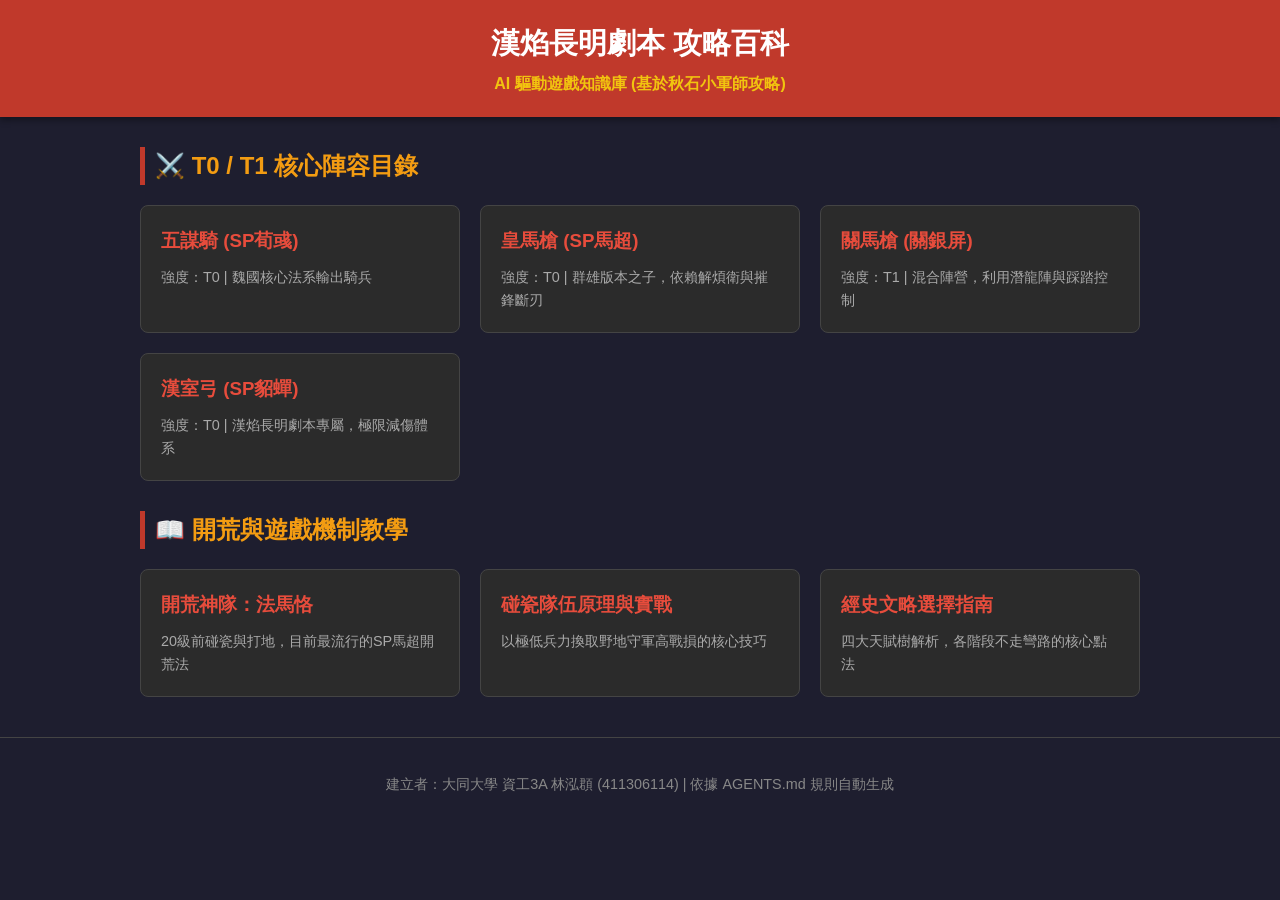
<file: index.html>
<!DOCTYPE html>
<html lang="zh-TW">
<head>
    <meta charset="UTF-8">
    <meta name="viewport" content="width=device-width, initial-scale=1.0">
    <title>漢焰長明 - 三戰攻略知識庫</title>
    <link rel="stylesheet" href="css/style.css">
</head>
<body>
    <header>
        <h1>漢焰長明劇本 攻略百科</h1>
        <p>AI 驅動遊戲知識庫 (基於秋石小軍師攻略)</p>
    </header>
    <main>
        <h2>⚔️ T0 / T1 核心陣容目錄</h2>
        <div class="grid-container">
            <a href="lineups/wu-mou-qi.html" class="card">
                <h3>五謀騎 (SP荀彧)</h3>
                <p>強度：T0 | 魏國核心法系輸出騎兵</p>
            </a>
            <a href="lineups/huang-ma-qiang.html" class="card">
                <h3>皇馬槍 (SP馬超)</h3>
                <p>強度：T0 | 群雄版本之子，依賴解煩衛與摧鋒斷刃</p>
            </a>
            <a href="lineups/guan-ma-qiang.html" class="card">
                <h3>關馬槍 (關銀屏)</h3>
                <p>強度：T1 | 混合陣營，利用潛龍陣與踩踏控制</p>
            </a>
            <a href="lineups/han-shi-gong.html" class="card">
                <h3>漢室弓 (SP貂蟬)</h3>
                <p>強度：T0 | 漢焰長明劇本專屬，極限減傷體系</p>
            </a>
        </div>

        <h2>📖 開荒與遊戲機制教學</h2>
        <div class="grid-container">
            <a href="lineups/fa-ma-ke.html" class="card">
                <h3>開荒神隊：法馬恪</h3>
                <p>20級前碰瓷與打地，目前最流行的SP馬超開荒法</p>
            </a>
            <a href="guides/peng-ci.html" class="card">
                <h3>碰瓷隊伍原理與實戰</h3>
                <p>以極低兵力換取野地守軍高戰損的核心技巧</p>
            </a>
            <a href="guides/wen-lue.html" class="card">
                <h3>經史文略選擇指南</h3>
                <p>四大天賦樹解析，各階段不走彎路的核心點法</p>
            </a>
        </div>
    </main>
    <footer>
        <p>建立者：大同大學 資工3A 林泓頵 (411306114) | 依據 AGENTS.md 規則自動生成</p>
    </footer>
</body>
</html>
</file>
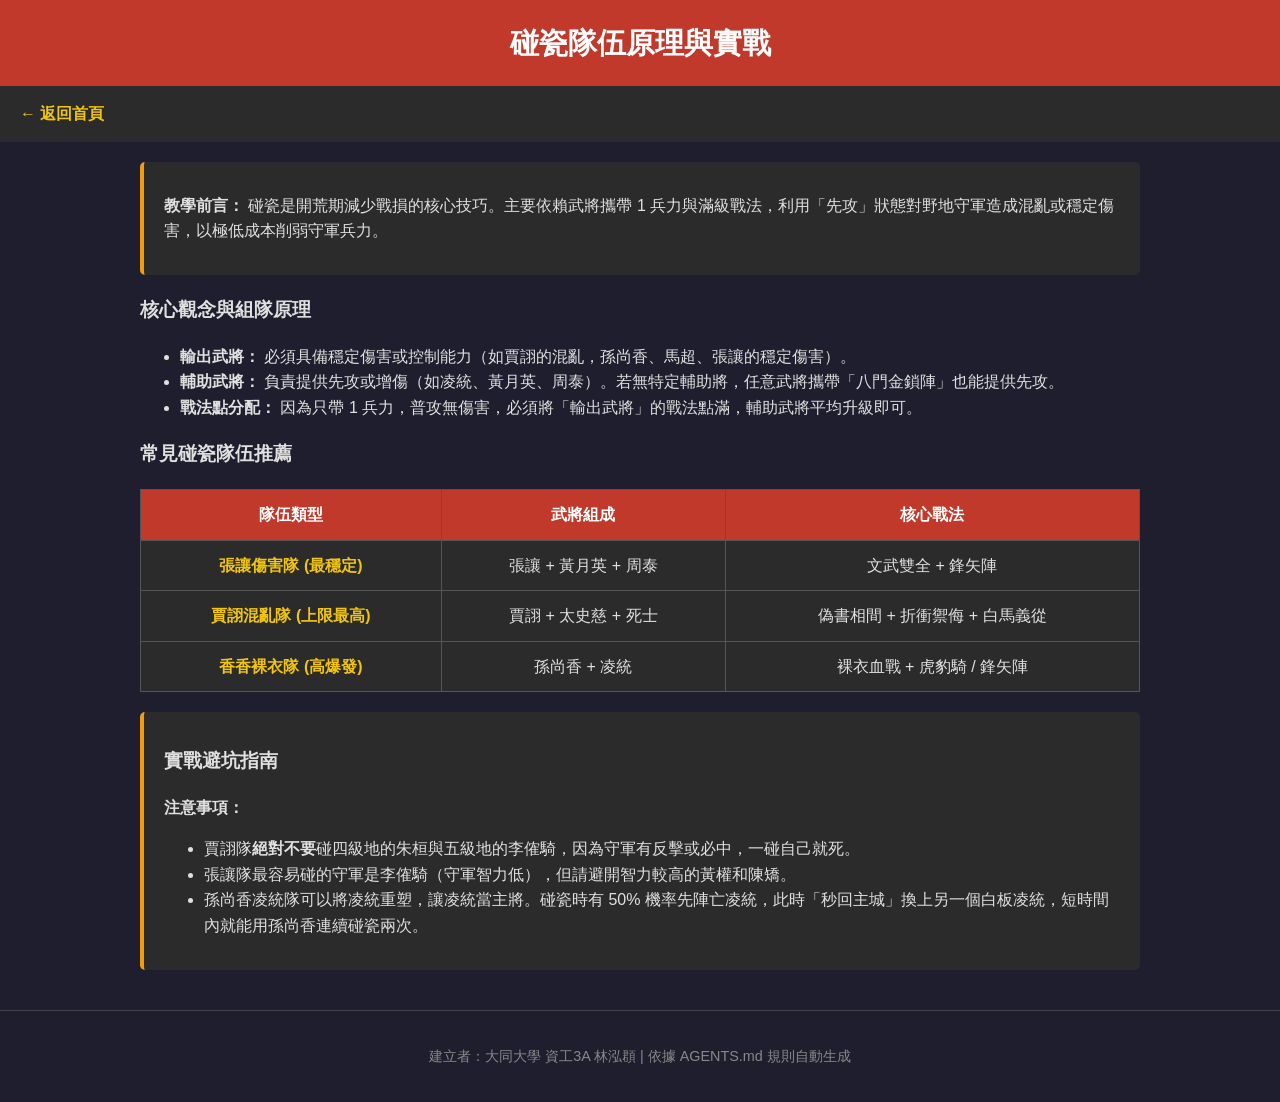
<file: guides/peng-ci.html>
<!DOCTYPE html>
<html lang="zh-TW">
<head>
    <meta charset="UTF-8">
    <meta name="viewport" content="width=device-width, initial-scale=1.0">
    <title>碰瓷教學 - 攻略百科</title>
    <link rel="stylesheet" href="../css/style.css">
</head>
<body>
    <header>
        <h1>碰瓷隊伍原理與實戰</h1>
    </header>
    <div class="back-nav">
        <a href="../index.html" class="back-btn">← 返回首頁</a>
    </div>
    
    <main>
        <section class="guide-intro">
            <p><strong>教學前言：</strong> 碰瓷是開荒期減少戰損的核心技巧。主要依賴武將攜帶 1 兵力與滿級戰法，利用「先攻」狀態對野地守軍造成混亂或穩定傷害，以極低成本削弱守軍兵力。</p>
        </section>
        
        <section class="guide-content">
            <h3>核心觀念與組隊原理</h3>
            <ul>
                <li><strong>輸出武將：</strong> 必須具備穩定傷害或控制能力（如賈詡的混亂，孫尚香、馬超、張讓的穩定傷害）。</li>
                <li><strong>輔助武將：</strong> 負責提供先攻或增傷（如凌統、黃月英、周泰）。若無特定輔助將，任意武將攜帶「八門金鎖陣」也能提供先攻。</li>
                <li><strong>戰法點分配：</strong> 因為只帶 1 兵力，普攻無傷害，必須將「輸出武將」的戰法點滿，輔助武將平均升級即可。</li>
            </ul>

            <h3>常見碰瓷隊伍推薦</h3>
            <table>
                <tr>
                    <th>隊伍類型</th>
                    <th>武將組成</th>
                    <th>核心戰法</th>
                </tr>
                <tr>
                    <td>張讓傷害隊 (最穩定)</td>
                    <td>張讓 + 黃月英 + 周泰</td>
                    <td>文武雙全 + 鋒矢陣</td>
                </tr>
                <tr>
                    <td>賈詡混亂隊 (上限最高)</td>
                    <td>賈詡 + 太史慈 + 死士</td>
                    <td>偽書相間 + 折衝禦侮 + 白馬義從</td>
                </tr>
                <tr>
                    <td>香香裸衣隊 (高爆發)</td>
                    <td>孫尚香 + 凌統</td>
                    <td>裸衣血戰 + 虎豹騎 / 鋒矢陣</td>
                </tr>
            </table>
        </section>

        <section class="strategy-notes">
            <h3>實戰避坑指南</h3>
            <p><strong>注意事項：</strong></p>
            <ul>
                <li>賈詡隊<strong>絕對不要</strong>碰四級地的朱桓與五級地的李傕騎，因為守軍有反擊或必中，一碰自己就死。</li>
                <li>張讓隊最容易碰的守軍是李傕騎（守軍智力低），但請避開智力較高的黃權和陳矯。</li>
                <li>孫尚香凌統隊可以將凌統重塑，讓凌統當主將。碰瓷時有 50% 機率先陣亡凌統，此時「秒回主城」換上另一個白板凌統，短時間內就能用孫尚香連續碰瓷兩次。</li>
            </ul>
        </section>
    </main>
    <footer>
        <p>建立者：大同大學 資工3A 林泓頵 | 依據 AGENTS.md 規則自動生成</p>
    </footer>
</body>
</html>
</file>
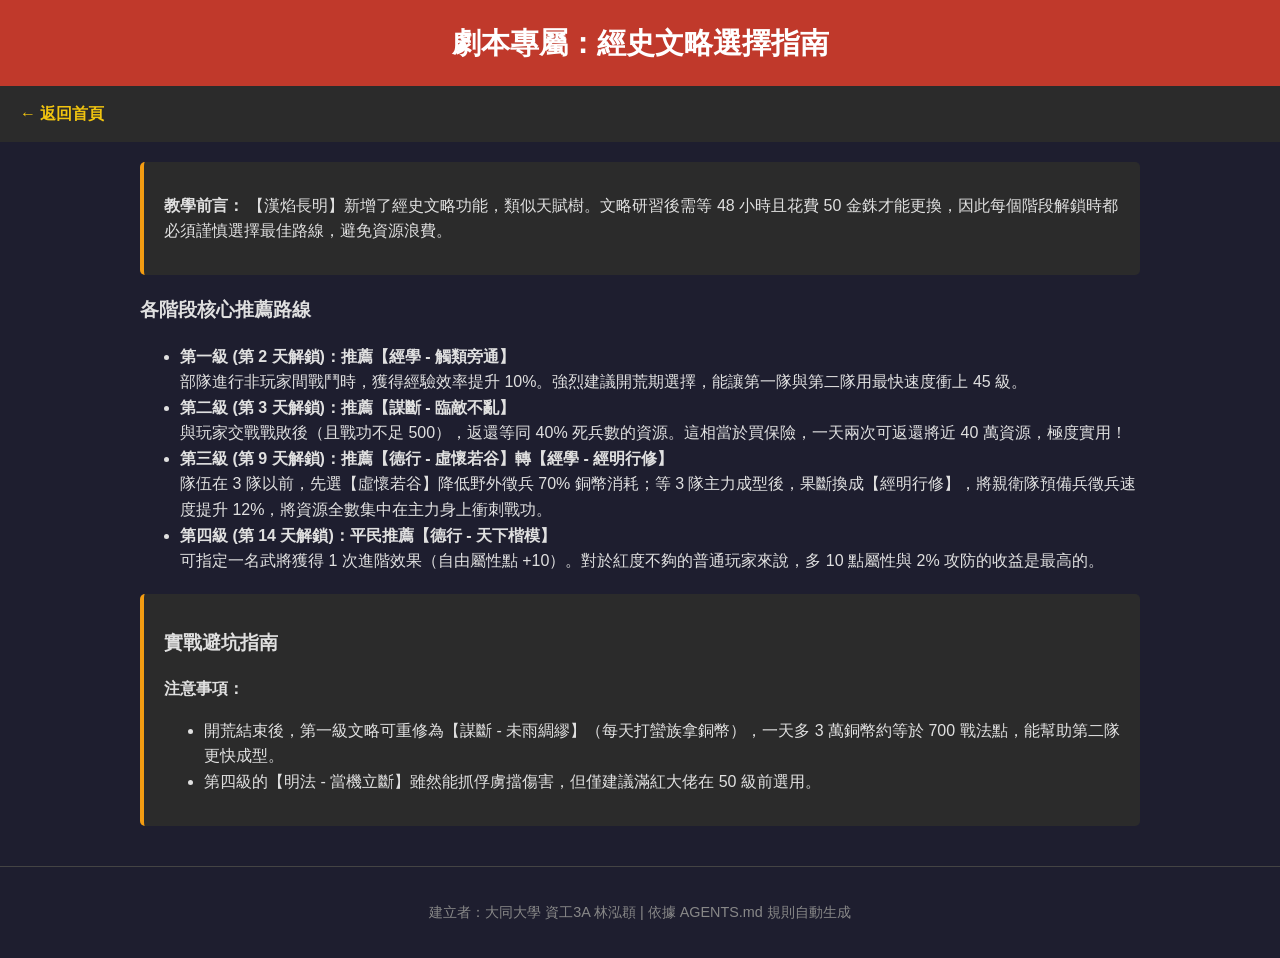
<file: guides/wen-lue.html>
<!DOCTYPE html>
<html lang="zh-TW">
<head>
    <meta charset="UTF-8">
    <meta name="viewport" content="width=device-width, initial-scale=1.0">
    <title>經史文略選擇指南 - 攻略百科</title>
    <link rel="stylesheet" href="../css/style.css">
</head>
<body>
    <header>
        <h1>劇本專屬：經史文略選擇指南</h1>
    </header>
    <div class="back-nav">
        <a href="../index.html" class="back-btn">← 返回首頁</a>
    </div>
    
    <main>
        <section class="guide-intro">
            <p><strong>教學前言：</strong> 【漢焰長明】新增了經史文略功能，類似天賦樹。文略研習後需等 48 小時且花費 50 金銖才能更換，因此每個階段解鎖時都必須謹慎選擇最佳路線，避免資源浪費。</p>
        </section>
        
        <section class="guide-content">
            <h3>各階段核心推薦路線</h3>
            <ul>
                <li><strong>第一級 (第 2 天解鎖)：推薦【經學 - 觸類旁通】</strong><br>
                部隊進行非玩家間戰鬥時，獲得經驗效率提升 10%。強烈建議開荒期選擇，能讓第一隊與第二隊用最快速度衝上 45 級。</li>
                
                <li><strong>第二級 (第 3 天解鎖)：推薦【謀斷 - 臨敵不亂】</strong><br>
                與玩家交戰戰敗後（且戰功不足 500），返還等同 40% 死兵數的資源。這相當於買保險，一天兩次可返還將近 40 萬資源，極度實用！</li>
                
                <li><strong>第三級 (第 9 天解鎖)：推薦【德行 - 虛懷若谷】轉【經學 - 經明行修】</strong><br>
                隊伍在 3 隊以前，先選【虛懷若谷】降低野外徵兵 70% 銅幣消耗；等 3 隊主力成型後，果斷換成【經明行修】，將親衛隊預備兵徵兵速度提升 12%，將資源全數集中在主力身上衝刺戰功。</li>
                
                <li><strong>第四級 (第 14 天解鎖)：平民推薦【德行 - 天下楷模】</strong><br>
                可指定一名武將獲得 1 次進階效果（自由屬性點 +10）。對於紅度不夠的普通玩家來說，多 10 點屬性與 2% 攻防的收益是最高的。</li>
            </ul>
        </section>

        <section class="strategy-notes">
            <h3>實戰避坑指南</h3>
            <p><strong>注意事項：</strong></p>
            <ul>
                <li>開荒結束後，第一級文略可重修為【謀斷 - 未雨綢繆】（每天打蠻族拿銅幣），一天多 3 萬銅幣約等於 700 戰法點，能幫助第二隊更快成型。</li>
                <li>第四級的【明法 - 當機立斷】雖然能抓俘虜擋傷害，但僅建議滿紅大佬在 50 級前選用。</li>
            </ul>
        </section>
    </main>
    <footer>
        <p>建立者：大同大學 資工3A 林泓頵 | 依據 AGENTS.md 規則自動生成</p>
    </footer>
</body>
</html>
</file>
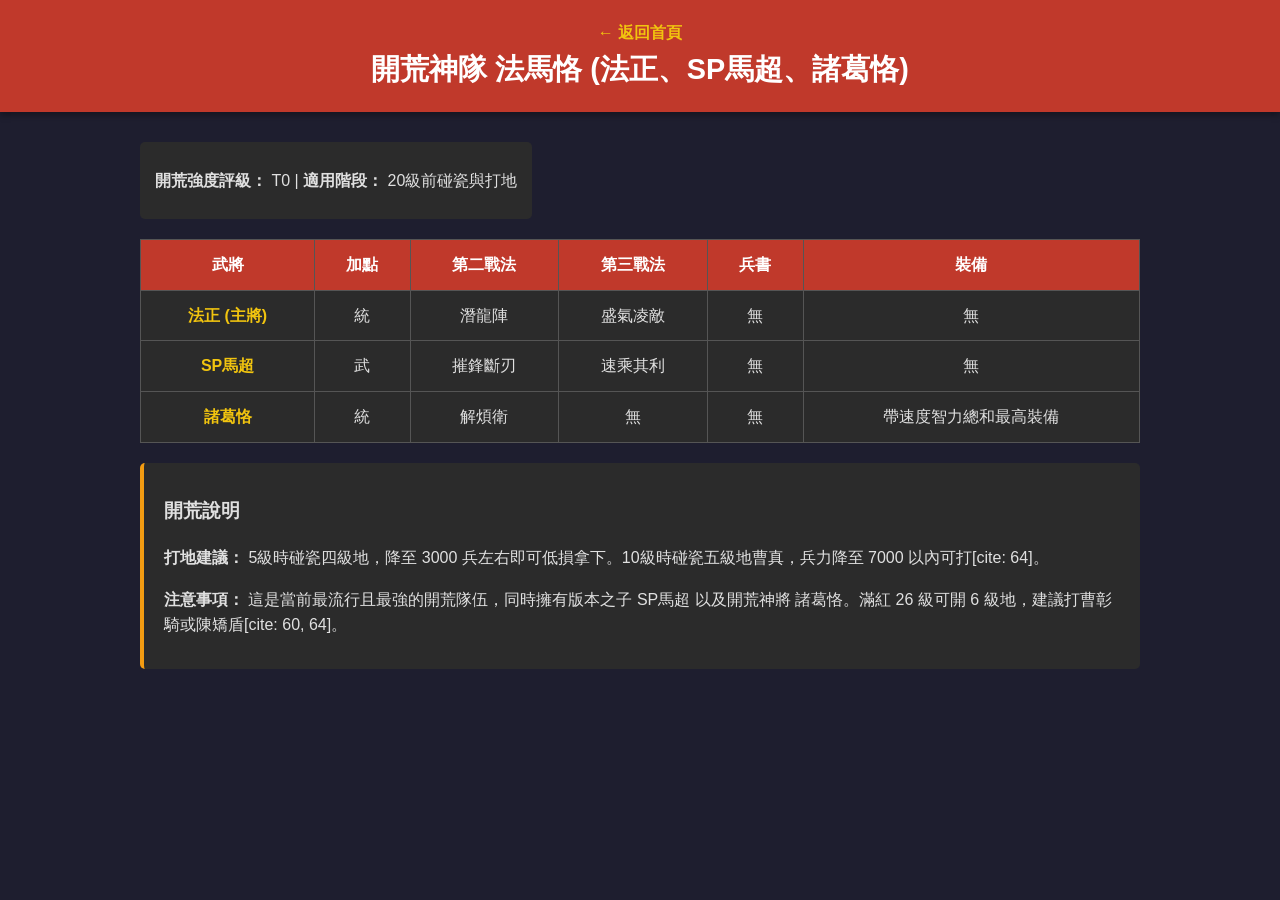
<file: lineups/fa-ma-ke.html>
<!DOCTYPE html>
<html lang="zh-TW">
<head>
    <meta charset="UTF-8">
    <meta name="viewport" content="width=device-width, initial-scale=1.0">
    <title>T0開荒 法馬恪 - 攻略百科</title>
    <link rel="stylesheet" href="../css/style.css">
</head>
<body>
    <header>
        <a href="../index.html" class="back-btn">← 返回首頁</a>
        <h1>開荒神隊 法馬恪 (法正、SP馬超、諸葛恪)</h1>
    </header>
    <main>
        <section class="team-info">
            <p><strong>開荒強度評級：</strong> T0 | <strong>適用階段：</strong> 20級前碰瓷與打地</p>
        </section>
        
        <section class="lineup-table">
            <table>
                <tr>
                    <th>武將</th>
                    <th>加點</th>
                    <th>第二戰法</th>
                    <th>第三戰法</th>
                    <th>兵書</th>
                    <th>裝備</th>
                </tr>
                <tr>
                    <td>法正 (主將)</td>
                    <td>統</td>
                    <td>潛龍陣</td>
                    <td>盛氣凌敵</td>
                    <td>無</td>
                    <td>無</td>
                </tr>
                <tr>
                    <td>SP馬超</td>
                    <td>武</td>
                    <td>摧鋒斷刃</td>
                    <td>速乘其利</td>
                    <td>無</td>
                    <td>無</td>
                </tr>
                <tr>
                    <td>諸葛恪</td>
                    <td>統</td>
                    <td>解煩衛</td>
                    <td>無</td>
                    <td>無</td>
                    <td>帶速度智力總和最高裝備</td>
                </tr>
            </table>
        </section>

        <section class="strategy-notes">
            <h3>開荒說明</h3>
            <p><strong>打地建議：</strong> 5級時碰瓷四級地，降至 3000 兵左右即可低損拿下。10級時碰瓷五級地曹真，兵力降至 7000 以內可打[cite: 64]。</p>
            <p><strong>注意事項：</strong> 這是當前最流行且最強的開荒隊伍，同時擁有版本之子 SP馬超 以及開荒神將 諸葛恪。滿紅 26 級可開 6 級地，建議打曹彰騎或陳矯盾[cite: 60, 64]。</p>
        </section>
    </main>
</body>
</html>
</file>
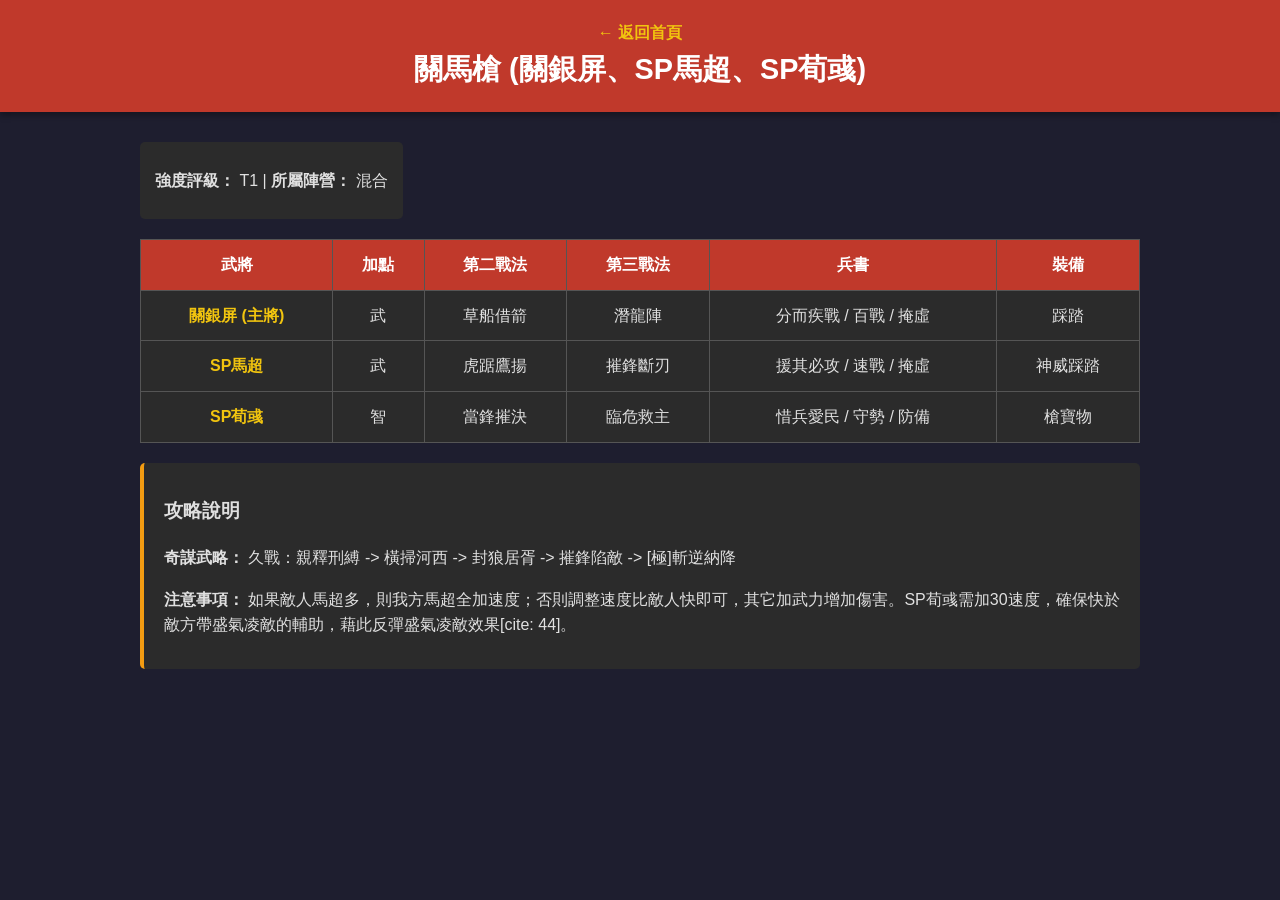
<file: lineups/guan-ma-qiang.html>
<!DOCTYPE html>
<html lang="zh-TW">
<head>
    <meta charset="UTF-8">
    <meta name="viewport" content="width=device-width, initial-scale=1.0">
    <title>T1 關馬槍 - 攻略百科</title>
    <link rel="stylesheet" href="../css/style.css">
</head>
<body>
    <header>
        <a href="../index.html" class="back-btn">← 返回首頁</a>
        <h1>關馬槍 (關銀屏、SP馬超、SP荀彧)</h1>
    </header>
    <main>
        <section class="team-info">
            <p><strong>強度評級：</strong> T1 | <strong>所屬陣營：</strong> 混合</p>
        </section>
        
        <section class="lineup-table">
            <table>
                <tr>
                    <th>武將</th>
                    <th>加點</th>
                    <th>第二戰法</th>
                    <th>第三戰法</th>
                    <th>兵書</th>
                    <th>裝備</th>
                </tr>
                <tr>
                    <td>關銀屏 (主將)</td>
                    <td>武</td>
                    <td>草船借箭</td>
                    <td>潛龍陣</td>
                    <td>分而疾戰 / 百戰 / 掩虛</td>
                    <td>踩踏</td>
                </tr>
                <tr>
                    <td>SP馬超</td>
                    <td>武</td>
                    <td>虎踞鷹揚</td>
                    <td>摧鋒斷刃</td>
                    <td>援其必攻 / 速戰 / 掩虛</td>
                    <td>神威踩踏</td>
                </tr>
                <tr>
                    <td>SP荀彧</td>
                    <td>智</td>
                    <td>當鋒摧決</td>
                    <td>臨危救主</td>
                    <td>惜兵愛民 / 守勢 / 防備</td>
                    <td>槍寶物</td>
                </tr>
            </table>
        </section>

        <section class="strategy-notes">
            <h3>攻略說明</h3>
            <p><strong>奇謀武略：</strong> 久戰：親釋刑縛 -> 橫掃河西 -> 封狼居胥 -> 摧鋒陷敵 -> [極]斬逆納降</p>
            <p><strong>注意事項：</strong> 如果敵人馬超多，則我方馬超全加速度；否則調整速度比敵人快即可，其它加武力增加傷害。SP荀彧需加30速度，確保快於敵方帶盛氣凌敵的輔助，藉此反彈盛氣凌敵效果[cite: 44]。</p>
        </section>
    </main>
</body>
</html>
</file>
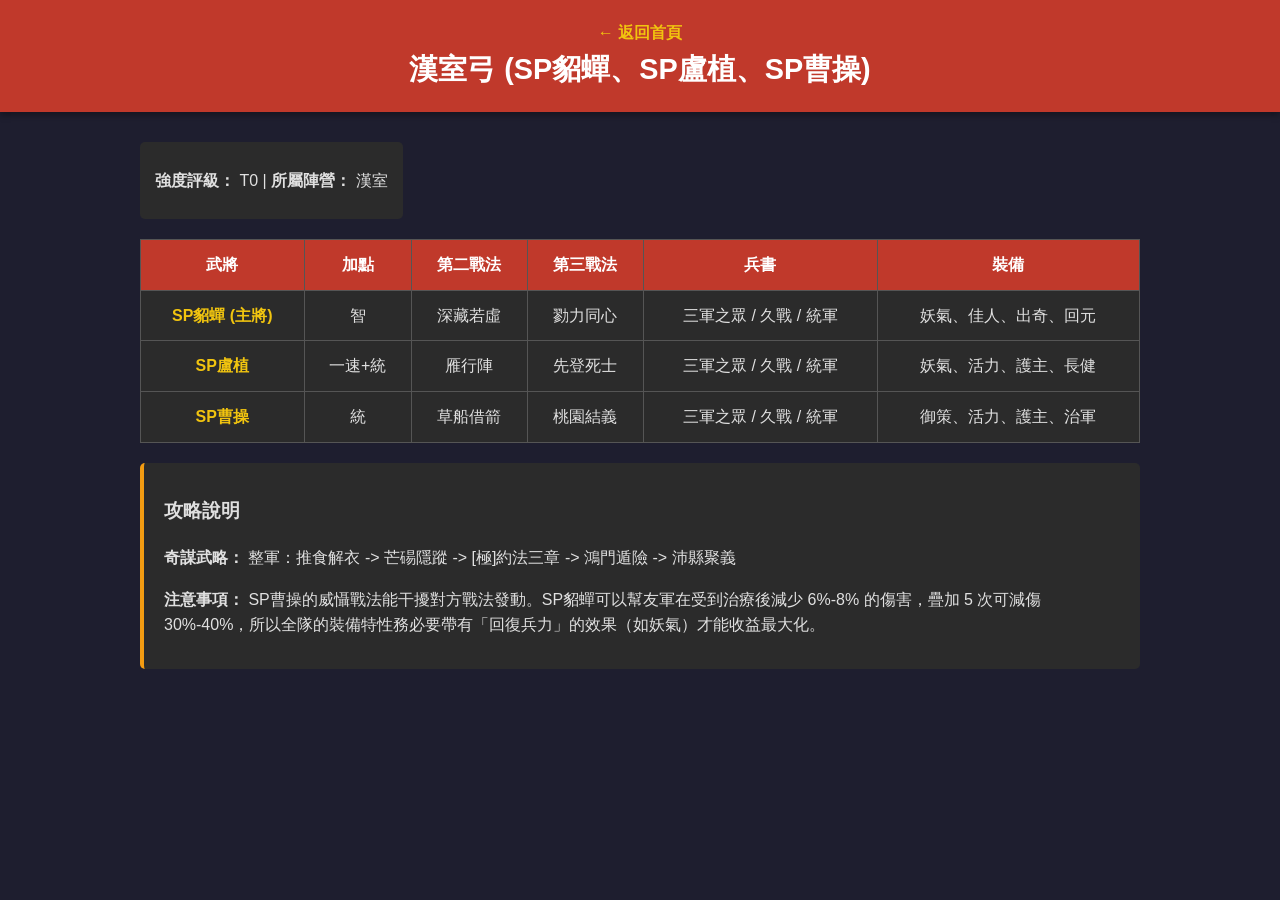
<file: lineups/han-shi-gong.html>
<!DOCTYPE html>
<html lang="zh-TW">
<head>
    <meta charset="UTF-8">
    <meta name="viewport" content="width=device-width, initial-scale=1.0">
    <title>T0 漢室弓 - 攻略百科</title>
    <link rel="stylesheet" href="../css/style.css">
</head>
<body>
    <header>
        <a href="../index.html" class="back-btn">← 返回首頁</a>
        <h1>漢室弓 (SP貂蟬、SP盧植、SP曹操)</h1>
    </header>
    <main>
        <section class="team-info">
            <p><strong>強度評級：</strong> T0 | <strong>所屬陣營：</strong> 漢室</p>
        </section>
        
        <section class="lineup-table">
            <table>
                <tr>
                    <th>武將</th>
                    <th>加點</th>
                    <th>第二戰法</th>
                    <th>第三戰法</th>
                    <th>兵書</th>
                    <th>裝備</th>
                </tr>
                <tr>
                    <td>SP貂蟬 (主將)</td>
                    <td>智</td>
                    <td>深藏若虛</td>
                    <td>勠力同心</td>
                    <td>三軍之眾 / 久戰 / 統軍</td>
                    <td>妖氣、佳人、出奇、回元</td>
                </tr>
                <tr>
                    <td>SP盧植</td>
                    <td>一速+統</td>
                    <td>雁行陣</td>
                    <td>先登死士</td>
                    <td>三軍之眾 / 久戰 / 統軍</td>
                    <td>妖氣、活力、護主、長健</td>
                </tr>
                <tr>
                    <td>SP曹操</td>
                    <td>統</td>
                    <td>草船借箭</td>
                    <td>桃園結義</td>
                    <td>三軍之眾 / 久戰 / 統軍</td>
                    <td>御策、活力、護主、治軍</td>
                </tr>
            </table>
        </section>

        <section class="strategy-notes">
            <h3>攻略說明</h3>
            <p><strong>奇謀武略：</strong> 整軍：推食解衣 -> 芒碭隱蹤 -> [極]約法三章 -> 鴻門遁險 -> 沛縣聚義</p>
            <p><strong>注意事項：</strong> SP曹操的威懾戰法能干擾對方戰法發動。SP貂蟬可以幫友軍在受到治療後減少 6%-8% 的傷害，疊加 5 次可減傷 30%-40%，所以全隊的裝備特性務必要帶有「回復兵力」的效果（如妖氣）才能收益最大化。</p>
        </section>
    </main>
</body>
</html>
</file>
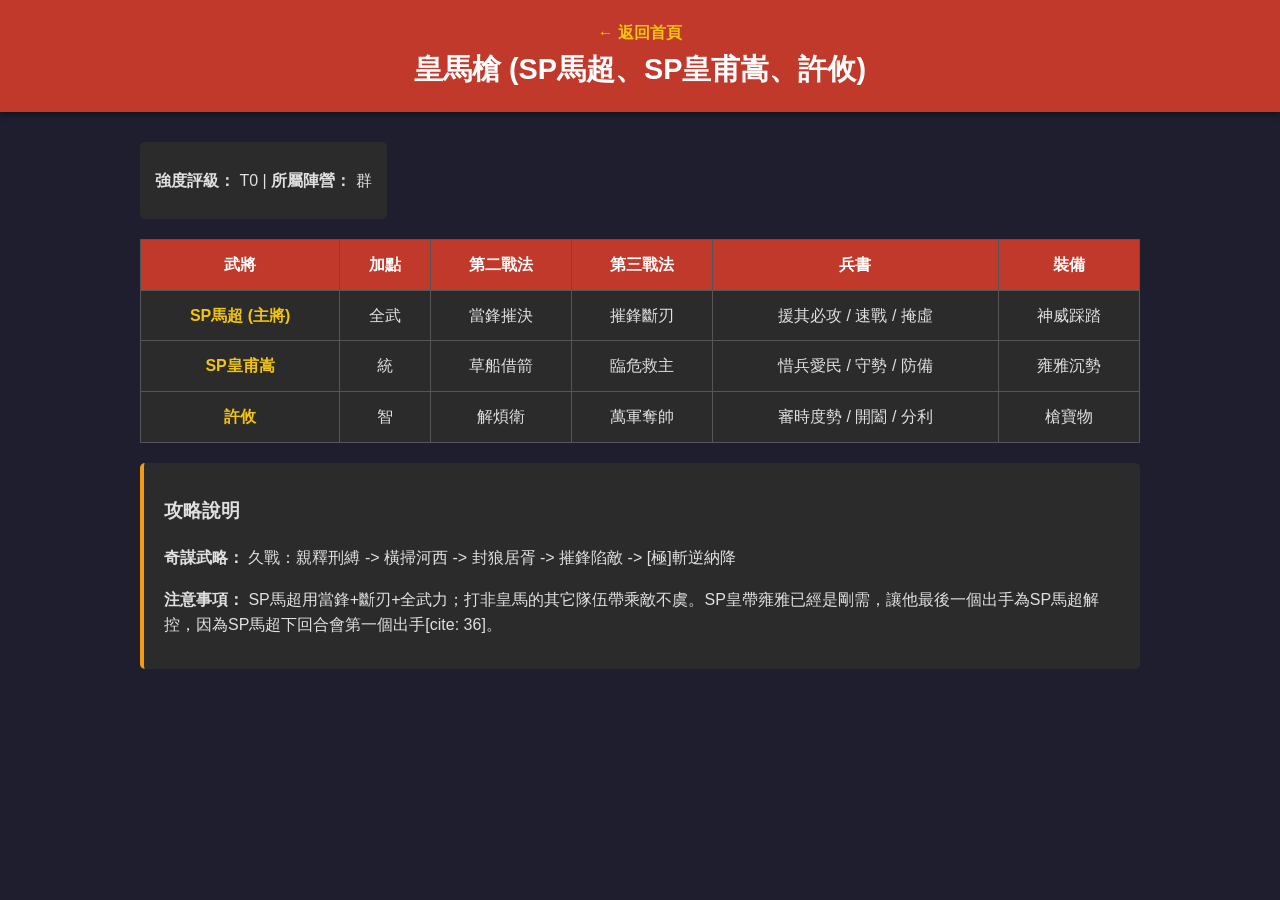
<file: lineups/huang-ma-qiang.html>
<!DOCTYPE html>
<html lang="zh-TW">
<head>
    <meta charset="UTF-8">
    <meta name="viewport" content="width=device-width, initial-scale=1.0">
    <title>T0 皇馬槍 - 攻略百科</title>
    <link rel="stylesheet" href="../css/style.css">
</head>
<body>
    <header>
        <a href="../index.html" class="back-btn">← 返回首頁</a>
        <h1>皇馬槍 (SP馬超、SP皇甫嵩、許攸)</h1>
    </header>
    <main>
        <section class="team-info">
            <p><strong>強度評級：</strong> T0 | <strong>所屬陣營：</strong> 群</p>
        </section>
        
        <section class="lineup-table">
            <table>
                <tr>
                    <th>武將</th>
                    <th>加點</th>
                    <th>第二戰法</th>
                    <th>第三戰法</th>
                    <th>兵書</th>
                    <th>裝備</th>
                </tr>
                <tr>
                    <td>SP馬超 (主將)</td>
                    <td>全武</td>
                    <td>當鋒摧決</td>
                    <td>摧鋒斷刃</td>
                    <td>援其必攻 / 速戰 / 掩虛</td>
                    <td>神威踩踏</td>
                </tr>
                <tr>
                    <td>SP皇甫嵩</td>
                    <td>統</td>
                    <td>草船借箭</td>
                    <td>臨危救主</td>
                    <td>惜兵愛民 / 守勢 / 防備</td>
                    <td>雍雅沉勢</td>
                </tr>
                <tr>
                    <td>許攸</td>
                    <td>智</td>
                    <td>解煩衛</td>
                    <td>萬軍奪帥</td>
                    <td>審時度勢 / 開闔 / 分利</td>
                    <td>槍寶物</td>
                </tr>
            </table>
        </section>

        <section class="strategy-notes">
            <h3>攻略說明</h3>
            <p><strong>奇謀武略：</strong> 久戰：親釋刑縛 -> 橫掃河西 -> 封狼居胥 -> 摧鋒陷敵 -> [極]斬逆納降</p>
            <p><strong>注意事項：</strong> SP馬超用當鋒+斷刃+全武力；打非皇馬的其它隊伍帶乘敵不虞。SP皇帶雍雅已經是剛需，讓他最後一個出手為SP馬超解控，因為SP馬超下回合會第一個出手[cite: 36]。</p>
        </section>
    </main>
</body>
</html>
</file>
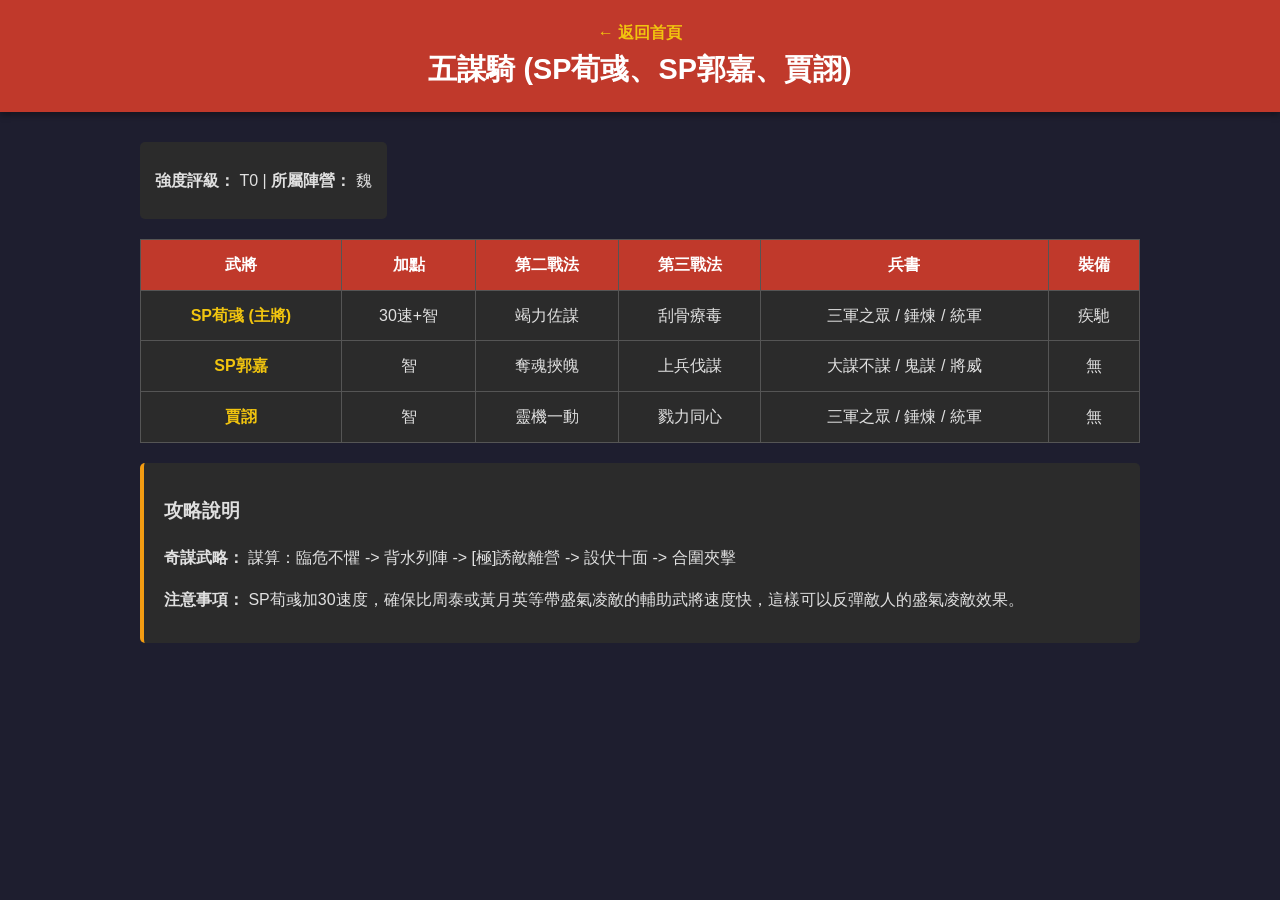
<file: lineups/wu-mou-qi.html>
<!DOCTYPE html>
<html lang="zh-TW">
<head>
    <meta charset="UTF-8">
    <meta name="viewport" content="width=device-width, initial-scale=1.0">
    <title>T0 五謀騎 - 攻略百科</title>
    <link rel="stylesheet" href="../css/style.css">
</head>
<body>
    <header>
        <a href="../index.html" class="back-btn">← 返回首頁</a>
        <h1>五謀騎 (SP荀彧、SP郭嘉、賈詡)</h1>
    </header>
    <main>
        <section class="team-info">
            <p><strong>強度評級：</strong> T0 | <strong>所屬陣營：</strong> 魏</p>
        </section>
        
        <section class="lineup-table">
            <table>
                <tr>
                    <th>武將</th>
                    <th>加點</th>
                    <th>第二戰法</th>
                    <th>第三戰法</th>
                    <th>兵書</th>
                    <th>裝備</th>
                </tr>
                <tr>
                    <td>SP荀彧 (主將)</td>
                    <td>30速+智</td>
                    <td>竭力佐謀</td>
                    <td>刮骨療毒</td>
                    <td>三軍之眾 / 錘煉 / 統軍</td>
                    <td>疾馳</td>
                </tr>
                <tr>
                    <td>SP郭嘉</td>
                    <td>智</td>
                    <td>奪魂挾魄</td>
                    <td>上兵伐謀</td>
                    <td>大謀不謀 / 鬼謀 / 將威</td>
                    <td>無</td>
                </tr>
                <tr>
                    <td>賈詡</td>
                    <td>智</td>
                    <td>靈機一動</td>
                    <td>戮力同心</td>
                    <td>三軍之眾 / 錘煉 / 統軍</td>
                    <td>無</td>
                </tr>
            </table>
        </section>

        <section class="strategy-notes">
            <h3>攻略說明</h3>
            <p><strong>奇謀武略：</strong> 謀算：臨危不懼 -> 背水列陣 -> [極]誘敵離營 -> 設伏十面 -> 合圍夾擊</p>
            <p><strong>注意事項：</strong> SP荀彧加30速度，確保比周泰或黃月英等帶盛氣凌敵的輔助武將速度快，這樣可以反彈敵人的盛氣凌敵效果。</p>
        </section>
    </main>
</body>
</html>
</file>
<file: css/style.css>
/* 基礎設定 */
body {
    font-family: "Microsoft JhengHei", "PingFang TC", sans-serif;
    line-height: 1.6;
    margin: 0;
    padding: 0;
    background-color: #1e1e2f;
    color: #e0e0e0;
}

/* 導覽列與標題 */
header {
    background-color: #c0392b;
    padding: 20px;
    text-align: center;
    box-shadow: 0 4px 6px rgba(0,0,0,0.3);
}
header h1 { color: #ffffff; margin: 0; font-size: 1.8em; }
header p { color: #f1c40f; margin: 5px 0 0 0; font-weight: bold; }
.back-nav { padding: 15px 20px; background-color: #2b2b2b; }
.back-btn { color: #f1c40f; text-decoration: none; font-weight: bold; }

/* 主內容區 */
main { max-width: 1000px; margin: 20px auto; padding: 0 20px; }
h2 { color: #f39c12; border-left: 5px solid #c0392b; padding-left: 10px; margin-top: 30px; }

/* 卡片式目錄 Grid */
.grid-container {
    display: grid;
    grid-template-columns: repeat(auto-fill, minmax(300px, 1fr));
    gap: 20px;
    margin-top: 15px;
}
.card {
    background-color: #2b2b2b;
    border: 1px solid #444;
    border-radius: 8px;
    padding: 20px;
    text-decoration: none;
    color: #ecf0f1;
    transition: transform 0.2s, border-color 0.2s;
    display: block;
}
.card:hover {
    transform: translateY(-5px);
    border-color: #e74c3c;
    box-shadow: 0 5px 15px rgba(231, 76, 60, 0.2);
}
.card h3 { color: #e74c3c; margin: 0 0 10px 0; }
.card p { margin: 0; font-size: 0.9em; color: #aaa; }

/* 表格與內文樣式 */
table { width: 100%; border-collapse: collapse; margin: 20px 0; background-color: #2b2b2b; }
th, td { border: 1px solid #555; padding: 12px; text-align: center; }
th { background-color: #c0392b; color: white; }
td:first-child { font-weight: bold; color: #f1c40f; }

.team-info { background-color: #2b2b2b; padding: 10px 15px; border-radius: 5px; display: inline-block; margin-top: 10px; }
.strategy-notes, .guide-intro {
    background-color: #2b2b2b;
    padding: 15px 20px;
    border-radius: 5px;
    border-left: 4px solid #f39c12;
    margin: 20px 0;
}

/* 頁尾 */
footer { text-align: center; margin-top: 40px; padding: 20px; border-top: 1px solid #444; color: #888; font-size: 0.9em; }
</file>
